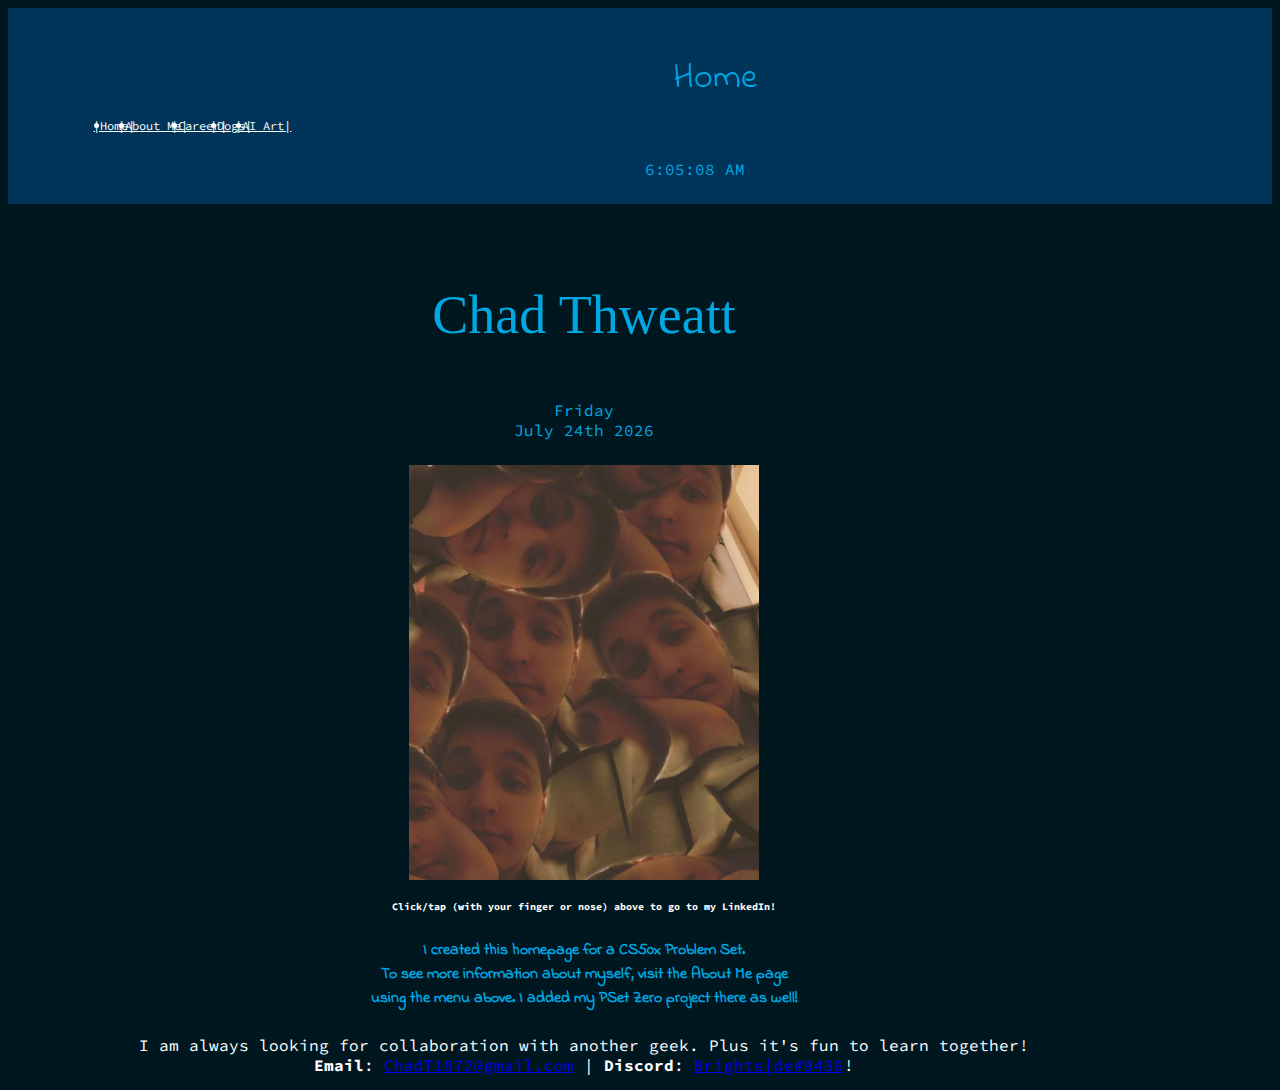
<file: index.html>
<!DOCTYPE html>

<html lang="en">

<head>
    <!-- Linking Google Fonts, bootstrap style sheet, bootstrap script, my own written homepage.js script. Sets configuration for page
    and set viewport to make page responsive to screen size.  -->
    <link rel="stylesheet" href="https://fonts.googleapis.com/css?family=Indie+Flower%7CSource+Code+Pro%7CHanalei+Fill%7CSyncopate">
    <link href="https://cdn.jsdelivr.net/npm/bootstrap@5.0.2/dist/css/bootstrap.min.css" rel="stylesheet"
        integrity="sha384-EVSTQN3/azprG1Anm3QDgpJLIm9Nao0Yz1ztcQTwFspd3yD65VohhpuuCOmLASjC" crossorigin="anonymous">
    <script src="https://cdn.jsdelivr.net/npm/bootstrap@5.0.2/dist/js/bootstrap.bundle.min.js"
        integrity="sha384-MrcW6ZMFYlzcLA8Nl+NtUVF0sA7MsXsP1UyJoMp4YLEuNSfAP+JcXn/tWtIaxVXM"
        crossorigin="anonymous"></script>
    <script src="homepage.js"></script>
    <link href="styles.css" rel="stylesheet">
    <meta charset="utf-8">
    <meta name="viewport" content="width=device-width, initial-scale=1">
    <title>Home</title>
</head>

<body>
    <!-- Used sticky-top variant of nav class from bootstrap. Created unordered list and nested each menu selection as list item per the documentation-->
    <nav class="navbar sticky-top navbar-dark" style="background-color: #003459;">
        <div style="margin-left: 150px;">
            <p class="titletext">Home</p>
        </div>
        <ul class="nav" id="ulnav">
            <li class="nav-item">
                <a class="nav-link" href="index.html">|Home|</a>
            </li>
            <li class="nav-item">
                <a class="nav-link" href="aboutme.html">|About Me|</a>
            </li>
            <li class="nav-item">
                <a class="nav-link" href="career.html">|Career|</a>
            </li>
            <li class="nav-item">
                <a class="nav-link" href="dogs.html">|Dogs|</a>
            </li>
            <li class="nav-item">
                <a class="nav-link" href="aiart.html">|AI Art|</a>
            </li>
        </ul>
        <!-- Time written in top left corner (or bottom of menu if mobile) served from a function in the homepage.js script file. This
        time ticks by the second live per the function. There is also some fanciness that was done to the numbers to convert it from 24
        hour, add meridiem, etc. -->
        <p class="time" id="time"></p>
    </nav>
    <!-- This page body contains a brief intro to who I am with a picture reference link to my LinkedIn as well as my email and discord handle listed. -->
    <div id="page_body" class="container-fluid">
        <br>
        <p class="titletext" style="font-size: 6vmin; font-family: Syncopate, cursive">Chad Thweatt</p>
        <!-- Date written at top of container served from a function in the homepage.js script file. There is an array of month names
        and weekday names to write out the day of the week and beneath write out the name of the month followed by the day using ordinal
        format (which required condtional statements), followed by the year in 4 digit format. -->
        <p class="date" id="date"></p>

        <p style="text-align: center;"><a href="https://www.linkedin.com/in/chadthweatt/" target="_blank"><img
                    alt="chads" src="assets/manychads.jpg" style="width: 350px; max-width: 50vw;"></a>
        </p>
        <p class="hometext"><b>Click/tap (with your finger or nose) above to go to my LinkedIn!</b></p>
        <h4>I created this homepage for a CS50x Problem Set.<br> To see more information about myself, visit the
            About Me page<br> using the menu above. I added my PSet Zero project there as well!</h4>
        <p class="hometext" style="font-size: 16px;">I am always looking for collaboration with another geek.
            Plus it's fun to learn together! <br> <b>Email</b>: <a href=mailto:chadt1872@gmail.com>ChadT1872@gmail.com</a> | <b>Discord</b>: <a href="https://discord.com/" target="_blank">Brights|de#9436</a>!
        </p>
    </div>
</body>

</html>
</file>
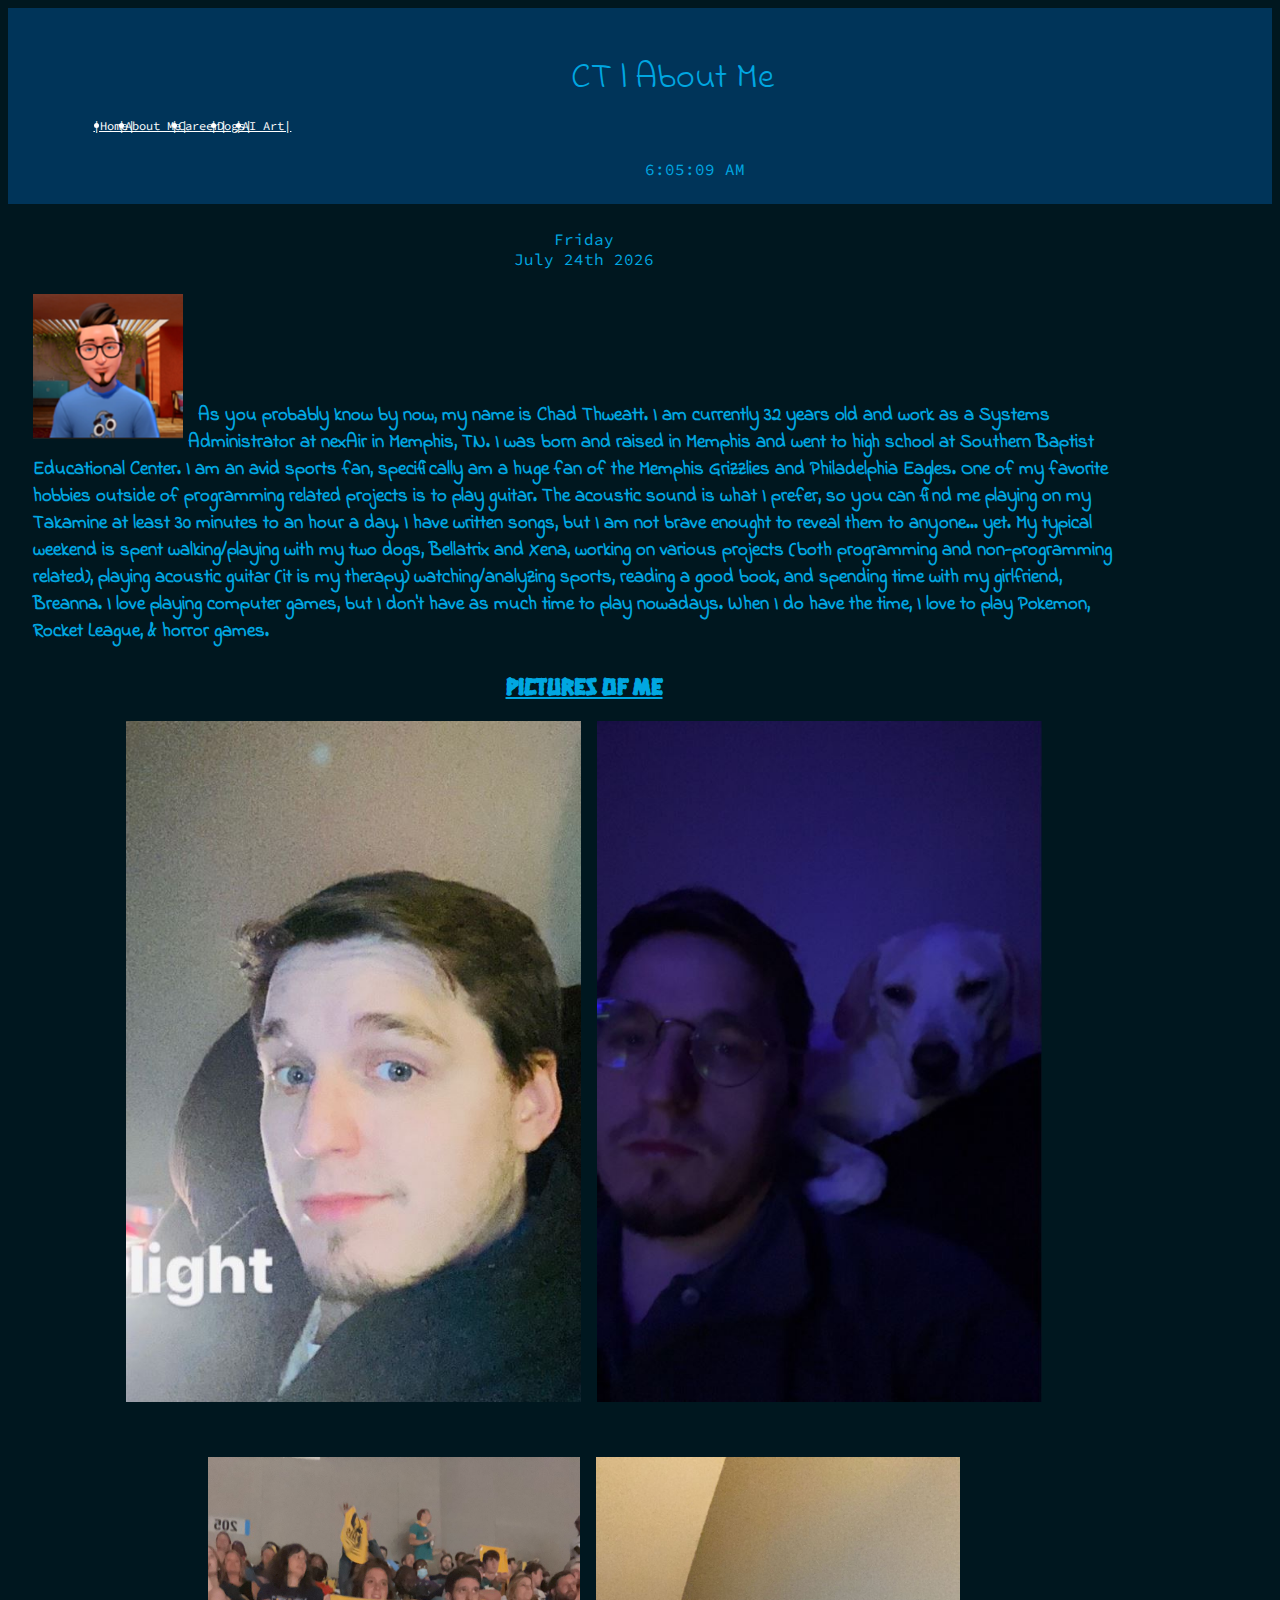
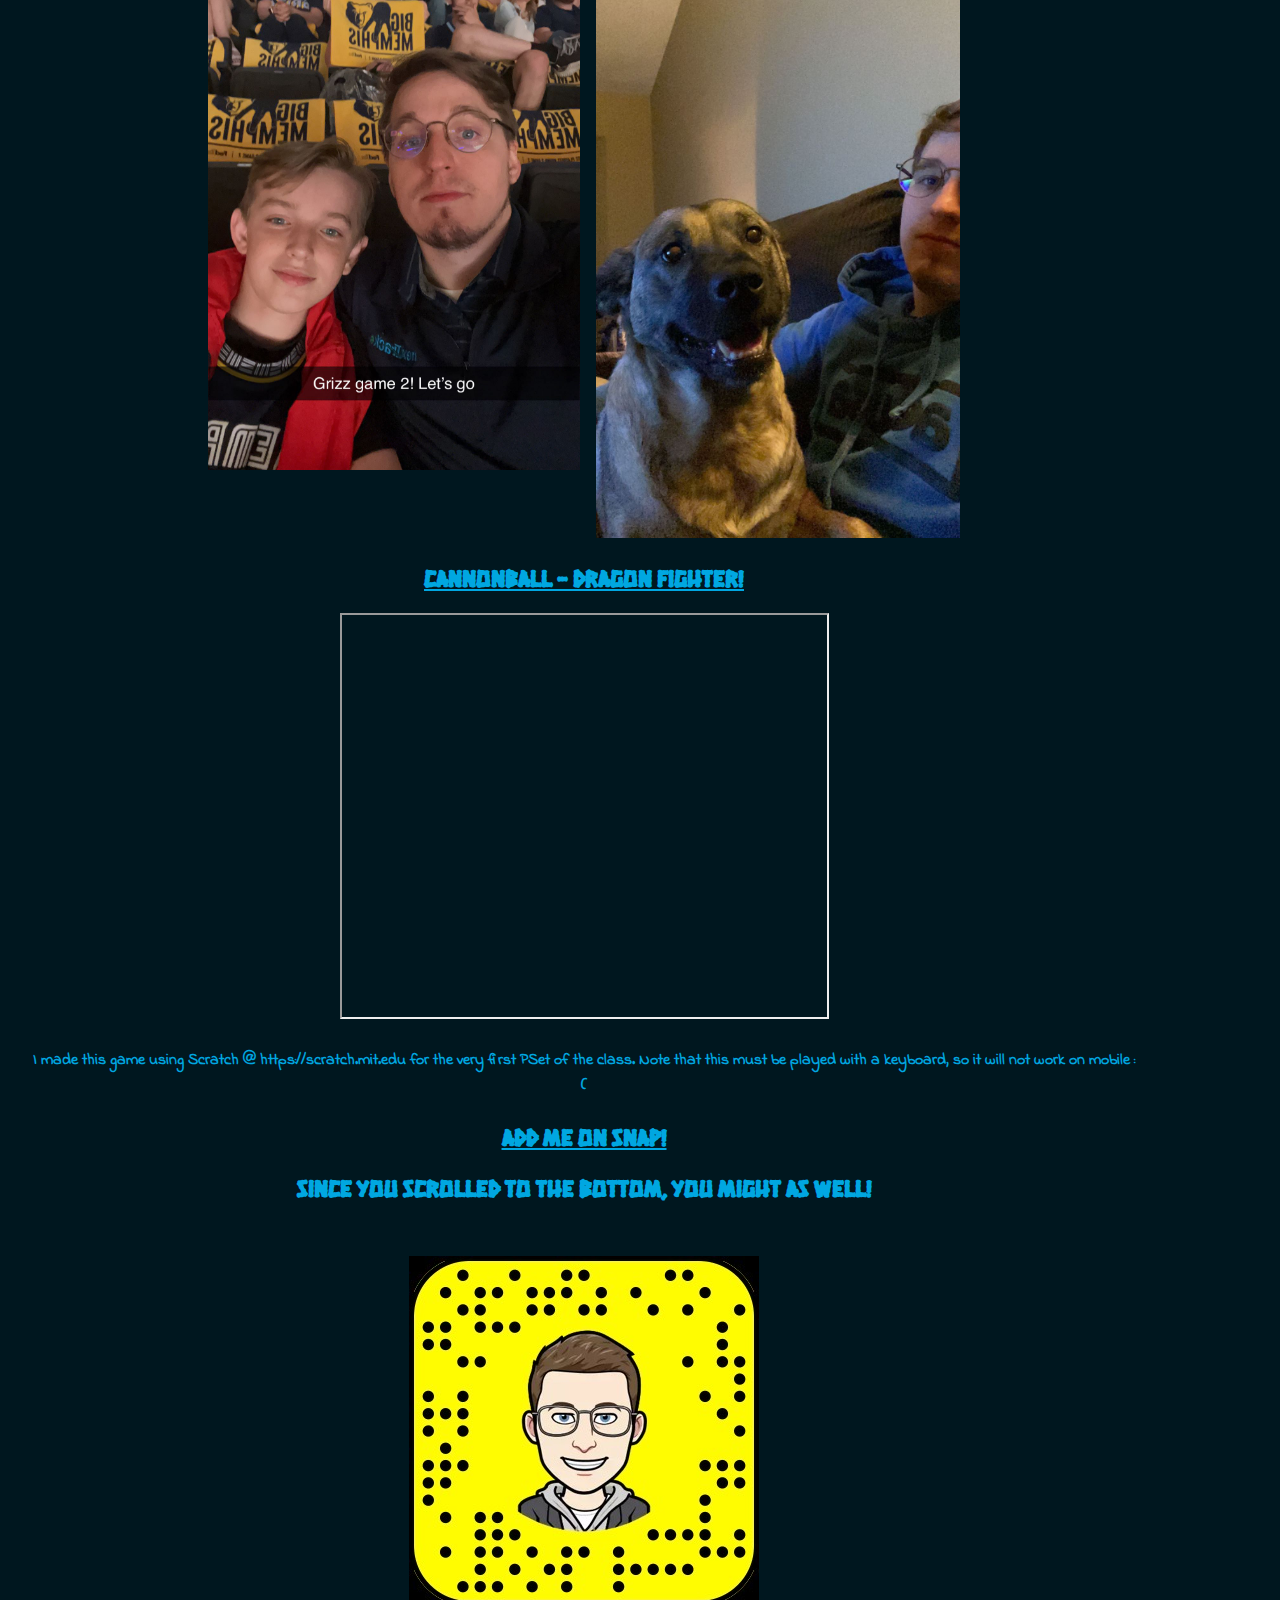
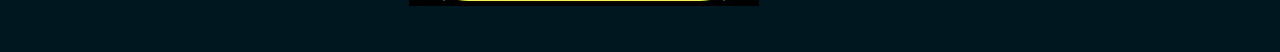
<file: aboutme.html>
<!DOCTYPE html>

<html lang="en">

<head>
    <!-- Linking Google Fonts, bootstrap style sheet, bootstrap script, my own written homepage.js script. Sets configuration for page
    and set viewport to make page responsive to screen size.  -->
    <link rel="stylesheet" href="https://fonts.googleapis.com/css?family=Indie+Flower%7CSource+Code+Pro%7CHanalei+Fill">
    <link href="https://cdn.jsdelivr.net/npm/bootstrap@5.0.2/dist/css/bootstrap.min.css" rel="stylesheet"
        integrity="sha384-EVSTQN3/azprG1Anm3QDgpJLIm9Nao0Yz1ztcQTwFspd3yD65VohhpuuCOmLASjC" crossorigin="anonymous">
    <script src="https://cdn.jsdelivr.net/npm/bootstrap@5.0.2/dist/js/bootstrap.bundle.min.js"
        integrity="sha384-MrcW6ZMFYlzcLA8Nl+NtUVF0sA7MsXsP1UyJoMp4YLEuNSfAP+JcXn/tWtIaxVXM"
        crossorigin="anonymous"></script>
    <script src="homepage.js"></script>
    <link href="styles.css" rel="stylesheet">
    <meta charset="utf-8">
    <meta name="viewport" content="width=device-width, initial-scale=1">
    <title>About Me</title>
</head>

<body>
    <!-- Used sticky-top variant of nav class from bootstrap. Created unordered list and nested each menu selection as list item per the documentation-->
    <nav class="navbar sticky-top navbar-dark" style="background-color: #003459;">
        <div style="margin-left: 5vw;">
            <p class="titletext">CT | About Me</p>
        </div>
        <ul class="nav" id="ulnav">
            <li class="nav-item">
                <a class="nav-link" href="index.html">|Home|</a>
            </li>
            <li class="nav-item">
                <a class="nav-link" href="aboutme.html">|About Me|</a>
            </li>
            <li class="nav-item">
                <a class="nav-link" href="career.html">|Career|</a>
            </li>
            <li class="nav-item">
                <a class="nav-link" href="dogs.html">|Dogs|</a>
            </li>
            <li class="nav-item">
                <a class="nav-link" href="aiart.html">|AI Art|</a>
            </li>
        </ul>
        <!-- Time written in top left corner (or bottom of menu if mobile) served from a function in the homepage.js script file. This
        time ticks by the second live per the function. There is also some fanciness that was done to the numbers to convert it from 24
        hour, add meridiem, etc. -->
        <p class="time" id="time"></p>
    </nav>
    <!-- This page body is the About Me section. There is a h3 element which contains text describing who I am briefly. Below this description
    there are 4 pictures beneath another h element and then below one more h element is a picture of my snapcode. -->
    <div id="page_body" class="container-fluid" style="width: 90vw;">
        <!-- Date written at top of container served from a function in the homepage.js script file. There is an array of month names
        and weekday names to write out the day of the week and beneath write out the name of the month followed by the day using ordinal
        format (which required condtional statements), followed by the year in 4 digit format. -->
        <p class="date" id="date"></p>
        <h3 style="text-align: left;"><img alt="portrait" src="assets/avatar.png"
                style="width: 150px; max-width: 50vw; float: left; padding-right: 5px;"><br><br><br><br> &nbsp;
            As you probably know by now, my name is Chad Thweatt. I am currently 32 years old and work as a Systems
            Administrator at nexAir in Memphis, TN. I was born and raised in Memphis and went to high school at Southern
            Baptist Educational Center. I am an avid sports fan, specifically am a huge fan of the Memphis Grizzlies and
            Philadelphia Eagles. One of my favorite hobbies outside of programming related projects is to play guitar.
            The acoustic sound is what I prefer, so you can find me playing on my Takamine at least 30 minutes to an
            hour a day. I have written songs, but I am not brave enought to reveal them to anyone... yet. My typical
            weekend is spent walking/playing with my two dogs, Bellatrix and Xena, working on various projects (both
            programming and non-programming related), playing acoustic guitar (it is my therapy) watching/analyzing
            sports, reading a good book, and spending time
            with my girlfriend, Breanna. I love playing computer games, but I don't have as much time to play nowadays.
            When I do have the time, I love to play Pokemon, Rocket League, & horror games.</h3>
        <h2><u>Pictures of Me</u></h2>
        <p style="text-align: center;"><a href="assets/me1.jpg" target="_blank"><img class="aboutpics" alt="me"
                    src="assets/me1.jpg"></a>&nbsp;
            &nbsp;
            <a href="assets/xenaandme.jpg" target="_blank"><img class="aboutpics" alt="xenaandme"
                    src="assets/xenaandme.jpg"></a>
        <p style="text-align: center;"><a href="assets/karsonandme.jpg" target="_blank"><img class="aboutpics"
                    ALT="nephewandme" src="assets/karsonandme.jpg" style="margin-top: 35px;"></a>&nbsp; &nbsp;
            <a href="assets/bellatrixandme.JPG" target="_blank"><img class="aboutpics" alt="bellaandme"
                    src="assets/bellatrixandme.JPG"></a>
        </p>
        <h2><u>Cannonball - Dragon Fighter!</u></h2>
        <p style="text-align: center"><iframe src="https://scratch.mit.edu/projects/753583039/embed" width="485"
                height="402" allowfullscreen></iframe></p>
        <h4>I made this game using Scratch @ https://scratch.mit.edu for the very first PSet of the class. Note that
            this must be played with a keyboard, so it will not work on mobile :(</h4>
        <h2><u>Add me on Snap!</u></h2>
        <h2>Since you scrolled to the bottom, you might as well!</h2>
        <br>
        <p style="text-align: center"><img id="aboutpics" alt="snapcode" src="assets/snapcode.JPG"></p>
        <br>

    </div>
</body>

</html>
</file>
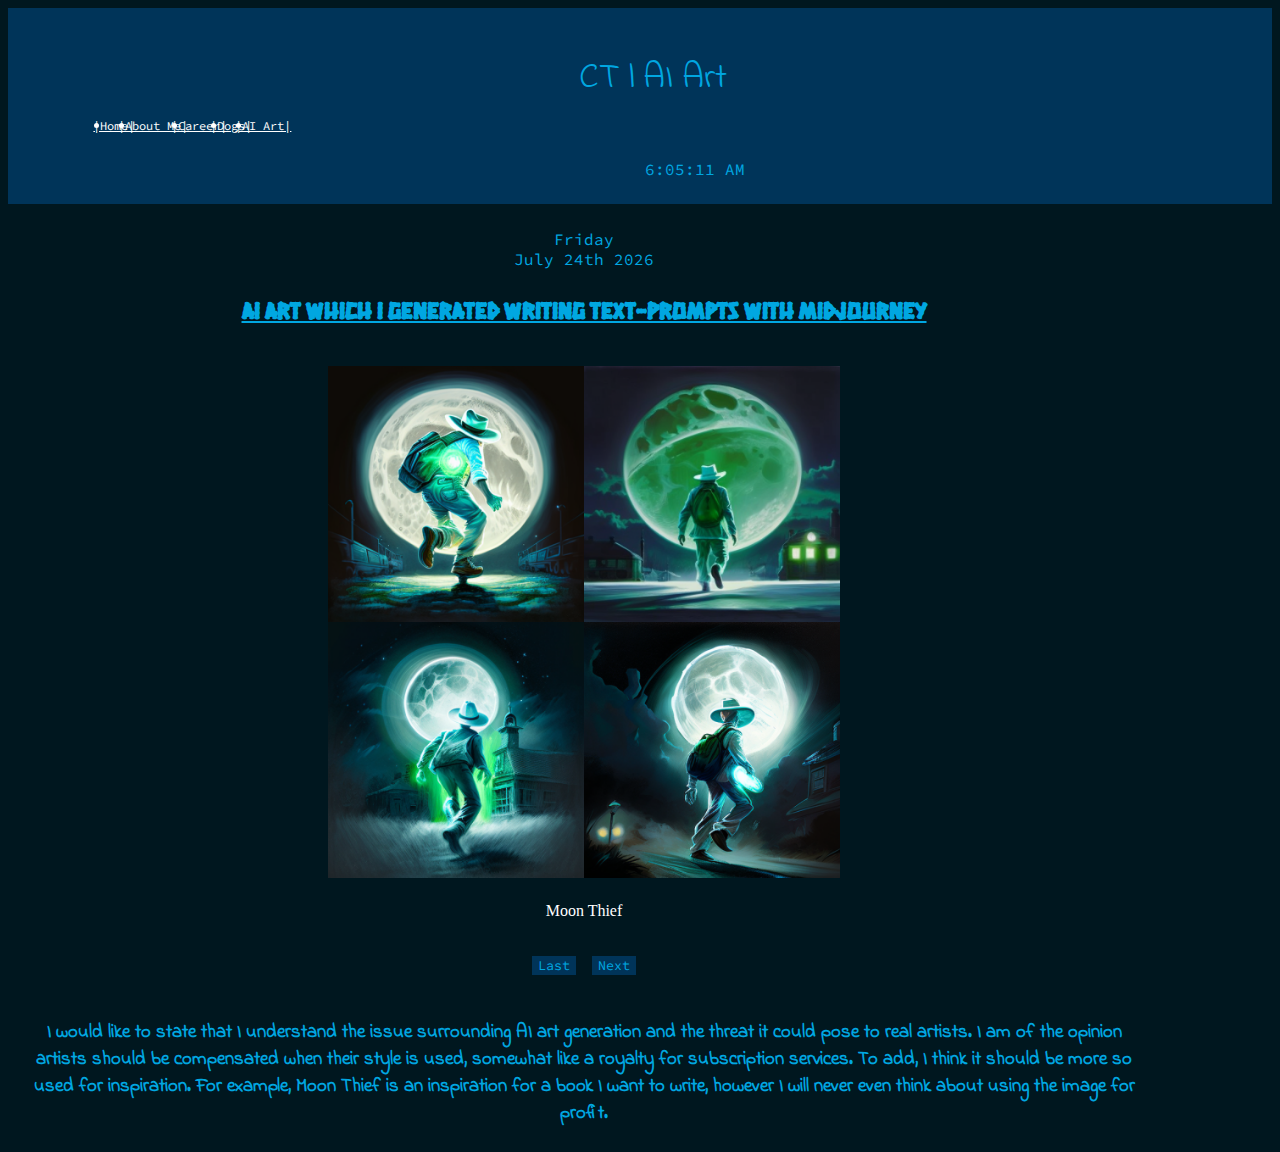
<file: aiart.html>
<!DOCTYPE html>

<html lang="en">

<head>
    <!-- Linking Google Fonts, bootstrap style sheet, bootstrap script, my own written homepage.js script. Sets configuration for page
    and set viewport to make page responsive to screen size.  -->
    <link rel="stylesheet" href="https://fonts.googleapis.com/css?family=Indie+Flower%7CSource+Code+Pro%7CHanalei+Fill">
    <link href="https://cdn.jsdelivr.net/npm/bootstrap@5.0.2/dist/css/bootstrap.min.css" rel="stylesheet"
        integrity="sha384-EVSTQN3/azprG1Anm3QDgpJLIm9Nao0Yz1ztcQTwFspd3yD65VohhpuuCOmLASjC" crossorigin="anonymous">
    <script src="https://cdn.jsdelivr.net/npm/bootstrap@5.0.2/dist/js/bootstrap.bundle.min.js"
        integrity="sha384-MrcW6ZMFYlzcLA8Nl+NtUVF0sA7MsXsP1UyJoMp4YLEuNSfAP+JcXn/tWtIaxVXM"
        crossorigin="anonymous"></script>
    <script src="homepage.js"></script>
    <link href="styles.css" rel="stylesheet">
    <meta charset="utf-8">
    <meta name="viewport" content="width=device-width, initial-scale=1">
    <title>AI Art (made w/ Midjourney)</title>
</head>

<body id="aiartbody">
    <!-- Used sticky-top variant of nav class from bootstrap. Created unordered list and nested each menu selection as list item per the documentation-->
    <nav class="navbar sticky-top navbar-dark" style="background-color: #003459;">
        <div style="margin-left: 25px;">
            <p class="titletext">CT | AI Art</p>
        </div>
        <ul class="nav" id="ulnav">
            <li class="nav-item">
                <a class="nav-link" href="index.html">|Home|</a>
            </li>
            <li class="nav-item">
                <a class="nav-link" href="aboutme.html">|About Me|</a>
            </li>
            <li class="nav-item">
                <a class="nav-link" href="career.html">|Career|</a>
            </li>
            <li class="nav-item">
                <a class="nav-link" href="dogs.html">|Dogs|</a>
            </li>
            <li class="nav-item">
                <a class="nav-link" href="aiart.html">|AI Art|</a>
            </li>
        </ul>
        <!-- Time written in top left corner (or bottom of menu if mobile) served from a function in the homepage.js script file. This
        time ticks by the second live per the function. There is also some fanciness that was done to the numbers to convert it from 24
        hour, add meridiem, etc. -->
        <p class="time" id="time"></p>
    </nav>
    <!-- This page body contains a place for AI art to be displayed, and two buttons to iterate through which AI art to display. -->
    <div id="page_body" class="container-fluid" style="width: 90vw;">
        <!-- Date written at top of container served from a function in the homepage.js script file. There is an array of month names
        and weekday names to write out the day of the week and beneath write out the name of the month followed by the day using ordinal
        format (which required condtional statements), followed by the year in 4 digit format. -->
        <p class="date" id="date"></p>
        <h2><u>AI Art which I generated writing text-prompts with Midjourney</u></h2>
        <br>
        <div class="container">
            <table>
                <tr>
                    <td>
                        <a id="clickaiart" href="" target="_blank"><img id="aiartimg" alt="aiartimg" src="assets/moonthief.PNG"
                            style="width: 40vw; height: 40vw;"></a>
                    </td>
                </tr>
                <tr>
                    <td>
                        <p id="aiartname" style="color: #FFFFFF; text-align: center;">Moon Thief</p>
                    </td>
                </tr>
                <tr>
                    <td>
                        <!-- These buttons are driven by a function which is looking for a click event. When Next is clicked it runs a function which
                        increment the index from the current index number. When Last is clicked it runs a function which decrement the index from the
                        current index number. -->
                        <p style="text-align: center;"><button type="button" class="btn btn-primary bg-sm" id="artbtnb"
                                style="background-color: #003459; color: #00A7E1; font-family: Source Code Pro, serif; border: none; max-width: 15vw;">Last
                            </button>&nbsp;&nbsp;&nbsp;&nbsp;<button type="button" class="btn btn-primary bg-sm"
                                id="artbtn"
                                style="background-color: #003459; color: #00A7E1; font-family: Source Code Pro, serif; border: none; max-width: 15vw;">Next
                            </button></p>
                    </td>
                </tr>
            </table>
        </div>

        <h3>I would like to state that I understand the issue surrounding AI art generation and the threat it could pose
            to real artists. I am of the opinion artists should be compensated when their style is used, somewhat like a
            royalty for subscription services. To add, I think it should be more so used for inspiration. For example,
            Moon Thief is an inspiration for a book I want to write, however I will never even think about using the
            image for profit.</h3>
    </div>
</body>

</html>
</file>
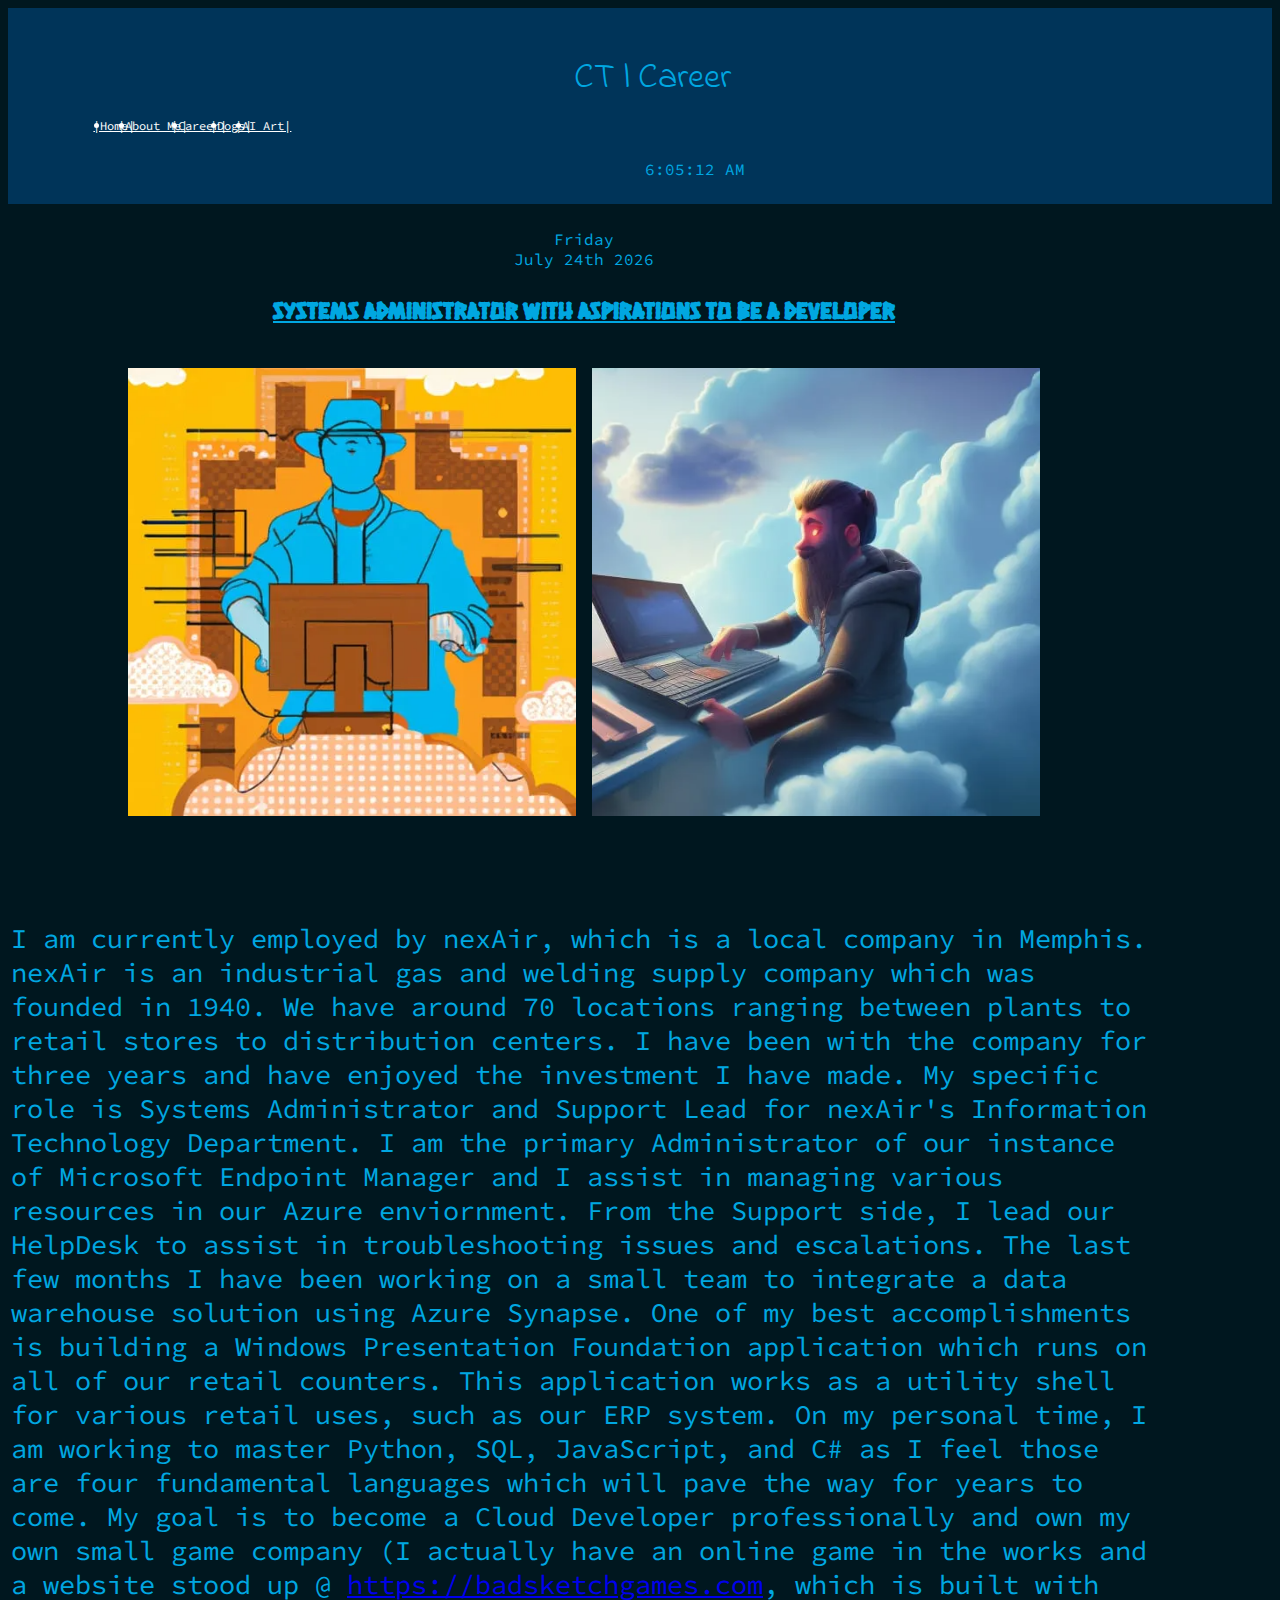
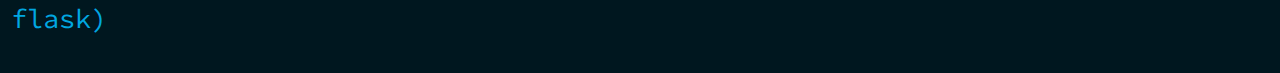
<file: career.html>
<!DOCTYPE html>

<html lang="en">

<head>
    <!-- Linking Google Fonts, bootstrap style sheet, bootstrap script, my own written homepage.js script. Sets configuration for page
    and set viewport to make page responsive to screen size.  -->
    <link rel="stylesheet" href="https://fonts.googleapis.com/css?family=Indie+Flower%7CSource+Code+Pro%7CHanalei+Fill">
    <link href="https://cdn.jsdelivr.net/npm/bootstrap@5.0.2/dist/css/bootstrap.min.css" rel="stylesheet"
        integrity="sha384-EVSTQN3/azprG1Anm3QDgpJLIm9Nao0Yz1ztcQTwFspd3yD65VohhpuuCOmLASjC" crossorigin="anonymous">
    <script src="https://cdn.jsdelivr.net/npm/bootstrap@5.0.2/dist/js/bootstrap.bundle.min.js"
        integrity="sha384-MrcW6ZMFYlzcLA8Nl+NtUVF0sA7MsXsP1UyJoMp4YLEuNSfAP+JcXn/tWtIaxVXM"
        crossorigin="anonymous"></script>
    <script src="homepage.js"></script>
    <link href="styles.css" rel="stylesheet">
    <meta charset="utf-8">
    <meta name="viewport" content="width=device-width, initial-scale=1">
    <title>Career</title>
</head>

<body>
    <!-- Used sticky-top variant of nav class from bootstrap. Created unordered list and nested each menu selection as list item per the documentation-->
    <nav class="navbar sticky-top navbar-dark" style="background-color: #003459;">
        <div style="margin-left: 25px;">
            <p class="titletext">CT | Career</p>
        </div>
        <ul class="nav" id="ulnav">
            <li class="nav-item">
                <a class="nav-link" href="index.html">|Home|<span class="sr-only"></span></a>
            </li>
            <li class="nav-item">
                <a class="nav-link" href="aboutme.html">|About Me|</a>
            </li>
            <li class="nav-item">
                <a class="nav-link" href="career.html">|Career|</a>
            </li>
            <li class="nav-item">
                <a class="nav-link" href="dogs.html">|Dogs|</a>
            </li>
            <li class="nav-item">
                <a class="nav-link" href="aiart.html">|AI Art|</a>
            </li>
        </ul>
        <!-- Time written in top left corner (or bottom of menu if mobile) served from a function in the homepage.js script file. This
        time ticks by the second live per the function. There is also some fanciness that was done to the numbers to convert it from 24
        hour, add meridiem, etc. -->
        <p class="time" id="time"></p>
    </nav>
    <!-- This page body is a description of my career as well as mentions of my aspirations. I have two pictures which I generated with AI Art via NightCafe which
    work as quick animations into what I want to do, be a Cloud Developer. -->
    <div id="page_body" class="container-fluid" style="width: 90vw;">
        <!-- Date written at top of container served from a function in the homepage.js script file. There is an array of month names
        and weekday names to write out the day of the week and beneath write out the name of the month followed by the day using ordinal
        format (which required condtional statements), followed by the year in 4 digit format. -->
        <p class="date" id="date"></p>
        <h2><u>Systems Administrator with aspirations to be a Developer</u></h2>
        <p style="text-align: center;">
        <table>
            <tr>
                <th></th>
            </tr>
            <tr>
                <td>
                    <p style="text-align: center;"><a href="assets/devinclouds.png" target="_blank"><img alt="devclouds" src="assets/devinclouds.png"
                            style="max-width: 35vw;"></a>&nbsp;&nbsp;&nbsp;&nbsp;<a href="assets/cloudadmin.png" target="_blank"><img alt="adminclouds"
                            src="assets/cloudadmin.png" style="max-width: 35vw;"></a></p>
                </td>
            </tr>
            <tr>
                <td>
                    <p><br></p>
                </td>
            </tr>
            <tr>
                <td>
                    <p id="careerdesc" style="font-size: 3vmin">I am currently employed by nexAir, which is a local company in Memphis.
                        nexAir is an industrial gas and welding supply company which was founded in 1940. We have
                        around 70 locations ranging between plants to retail stores to distribution centers. I have
                        been with the company for three years and have enjoyed the investment I have made. My
                        specific role is Systems Administrator and Support Lead for nexAir's Information Technology
                        Department. I am the primary Administrator of our instance of Microsoft Endpoint Manager and
                        I assist in managing various resources in our Azure enviornment. From the Support side, I
                        lead our HelpDesk to assist in
                        troubleshooting issues and escalations. The last few months I have been working on a small
                        team to integrate a data warehouse solution using Azure Synapse. One of my best
                        accomplishments is building a Windows Presentation Foundation application which runs on all
                        of our retail counters. This application works as a utility shell for various retail uses,
                        such as our ERP system. On my personal time, I am working to master Python, SQL, JavaScript,
                        and C# as I feel those are four fundamental languages which will pave the way for years to
                        come. My goal is to become a Cloud Developer professionally and own my own small game company 
                        (I actually have an online game in the works and a  website stood up @ <a href="https://badsketchgames.com">https://badsketchgames.com</a>,
                        which is built with flask)</p>
                </td>
            </tr>
        </table>
    </div>
</body>

</html>
</file>
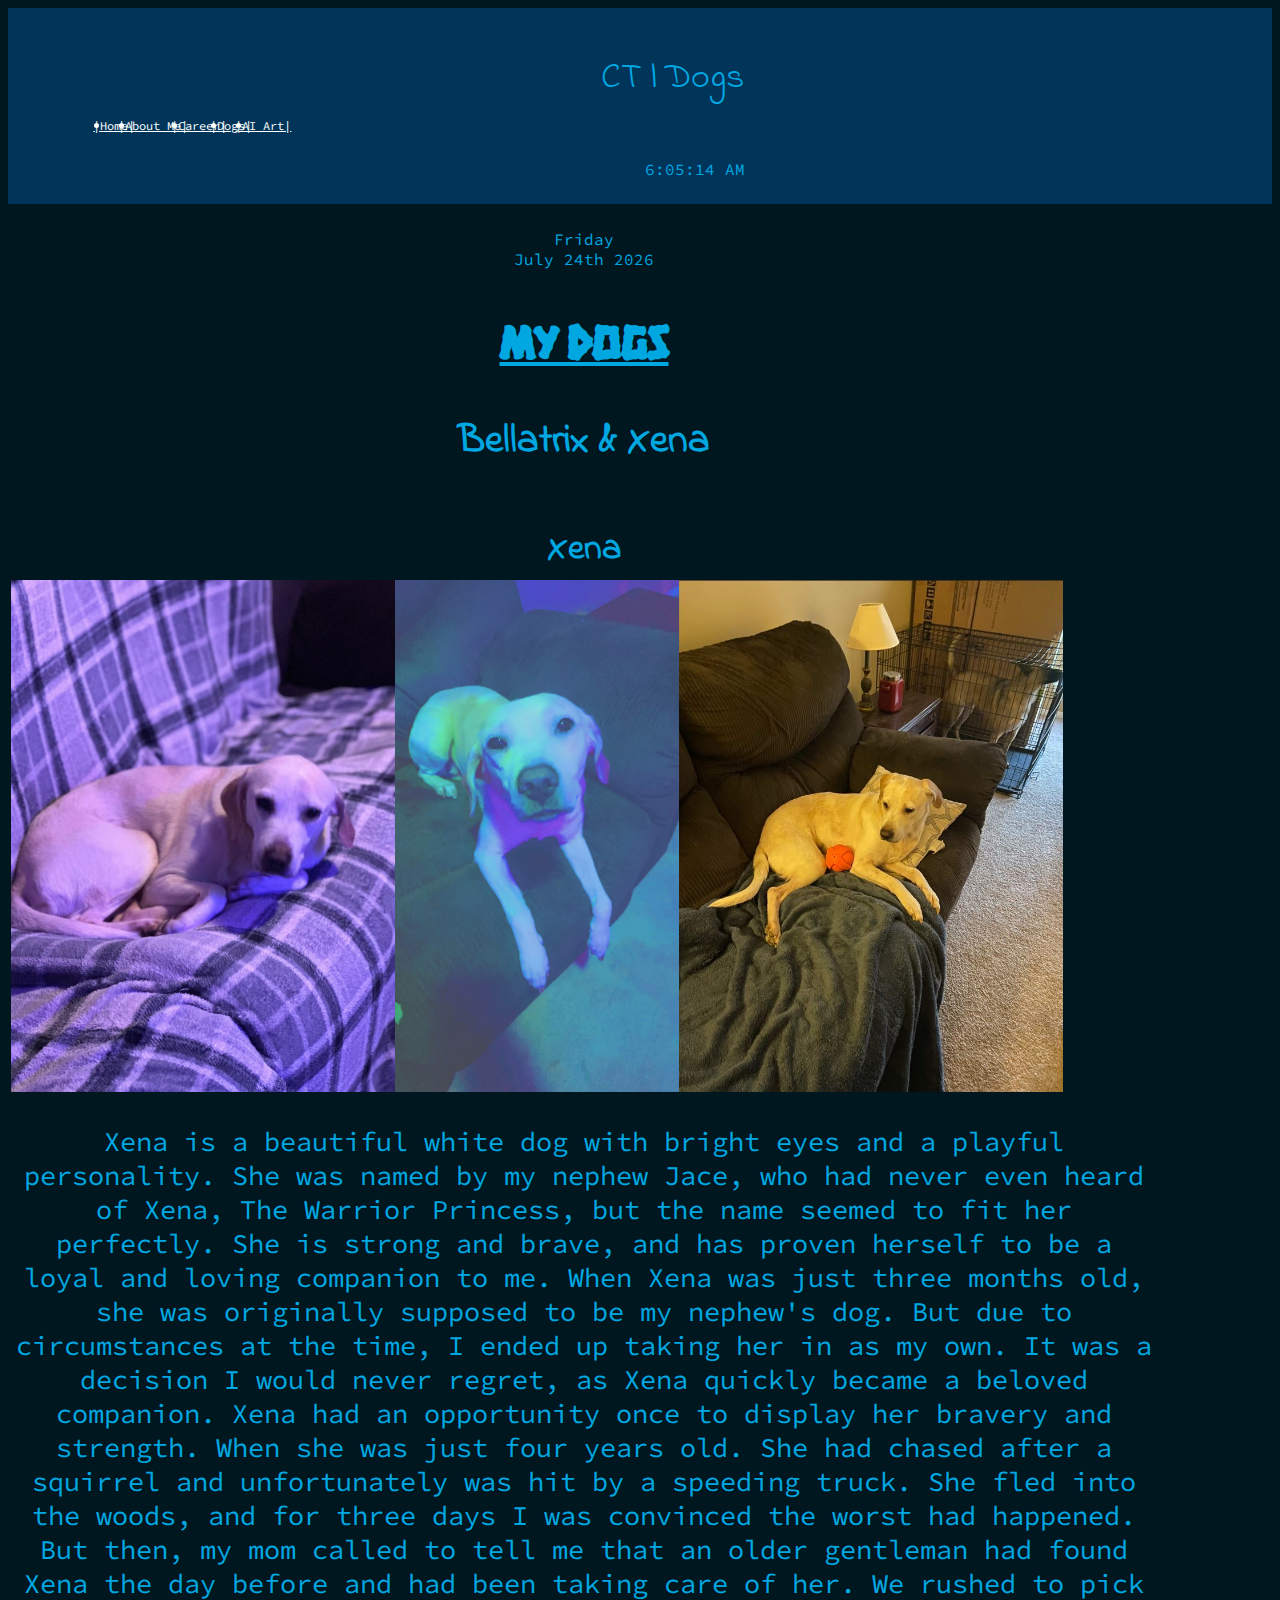
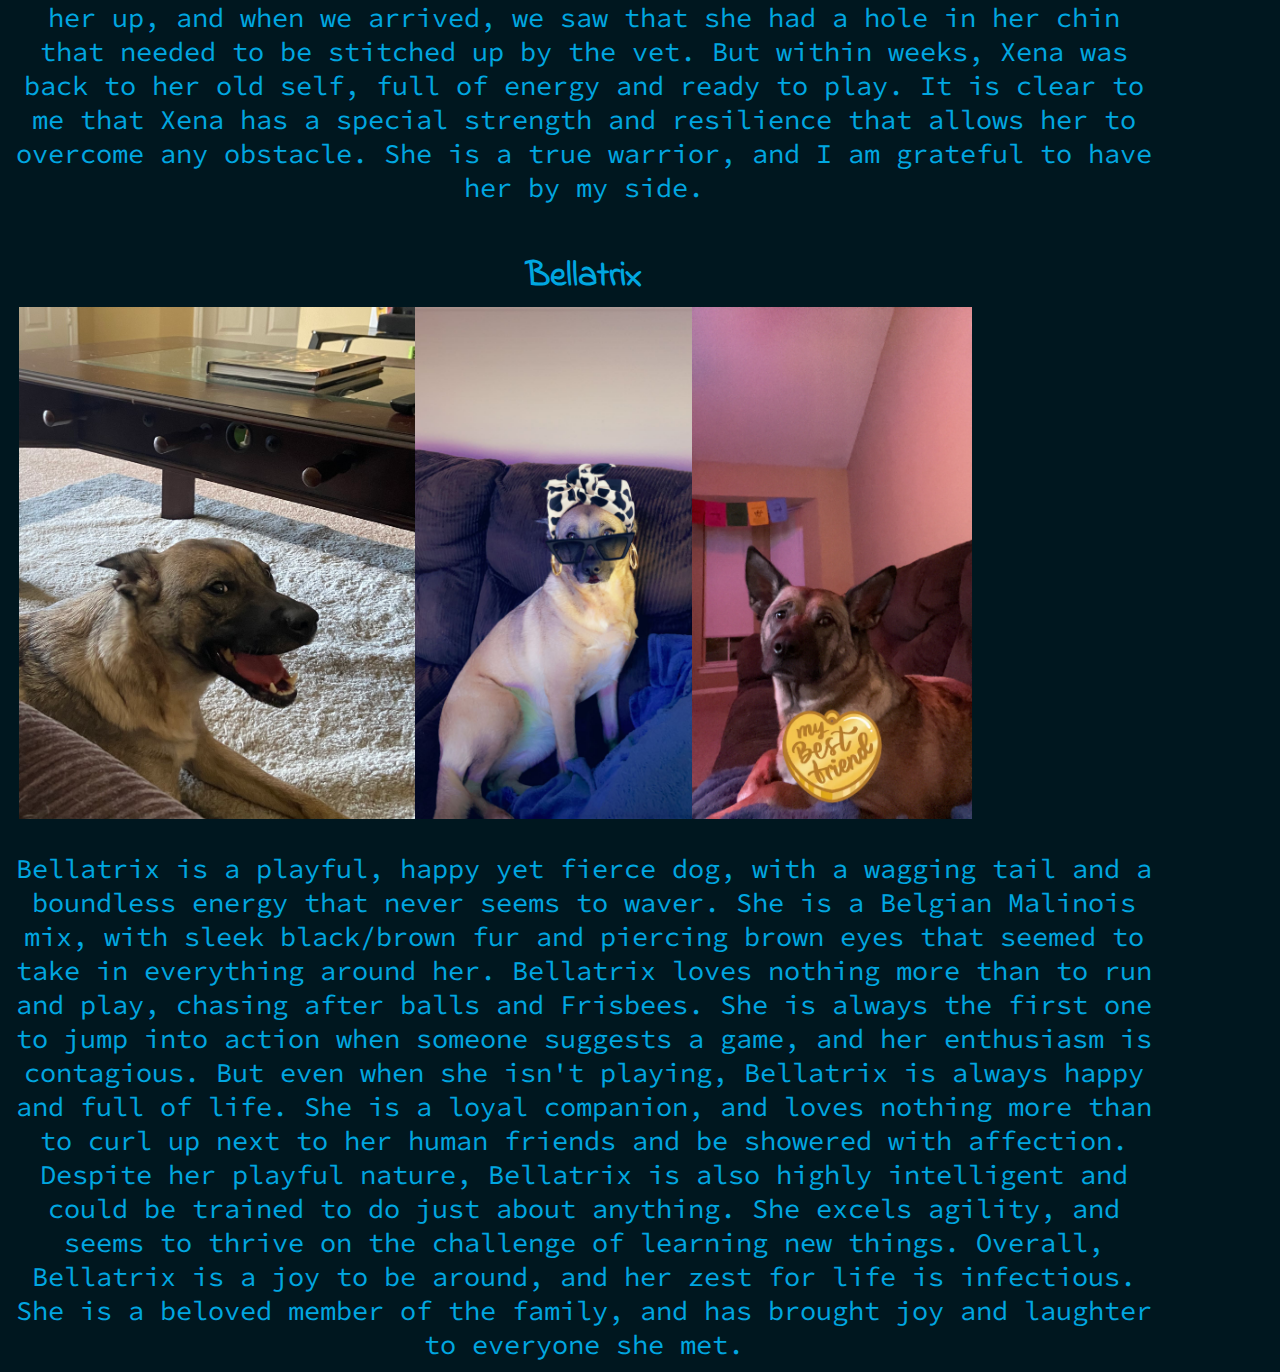
<file: dogs.html>
<!DOCTYPE html>

<html lang="en">

<head>
    <!-- Linking Google Fonts, bootstrap style sheet, bootstrap script, my own written homepage.js script. Sets configuration for page
    and set viewport to make page responsive to screen size.  -->
    <link rel="stylesheet" href="https://fonts.googleapis.com/css?family=Indie+Flower%7CSource+Code+Pro%7CHanalei+Fill">
    <link href="https://cdn.jsdelivr.net/npm/bootstrap@5.0.2/dist/css/bootstrap.min.css" rel="stylesheet"
        integrity="sha384-EVSTQN3/azprG1Anm3QDgpJLIm9Nao0Yz1ztcQTwFspd3yD65VohhpuuCOmLASjC" crossorigin="anonymous">
    <script src="https://cdn.jsdelivr.net/npm/bootstrap@5.0.2/dist/js/bootstrap.bundle.min.js"
        integrity="sha384-MrcW6ZMFYlzcLA8Nl+NtUVF0sA7MsXsP1UyJoMp4YLEuNSfAP+JcXn/tWtIaxVXM"
        crossorigin="anonymous"></script>
    <script src="homepage.js"></script>
    <link href="styles.css" rel="stylesheet">
    <meta charset="utf-8">
    <meta name="viewport" content="width=device-width, initial-scale=1">
    <title>Dogs</title>
</head>

<body>
    <!-- Used sticky-top variant of nav class from bootstrap. Created unordered list and nested each menu selection as list item per the documentation-->
    <nav class="navbar sticky-top navbar-dark" style="background-color: #003459;">
        <div style="margin-left: 5vw;">
            <p class="titletext">CT | Dogs</p>
        </div>
        <ul class="nav" id="ulnav">
            <li class="nav-item">
                <a class="nav-link" href="index.html">|Home|<span class="sr-only"></span></a>
            </li>
            <li class="nav-item">
                <a class="nav-link" href="aboutme.html">|About Me|</a>
            </li>
            <li class="nav-item">
                <a class="nav-link" href="career.html">|Career|</a>
            </li>
            <li class="nav-item">
                <a class="nav-link" href="dogs.html">|Dogs|</a>
            </li>
            <li class="nav-item">
                <a class="nav-link" href="aiart.html">|AI Art|</a>
            </li>
        </ul>
        <!-- Time written in top left corner (or bottom of menu if mobile) served from a function in the homepage.js script file. This
        time ticks by the second live per the function. There is also some fanciness that was done to the numbers to convert it from 24
        hour, add meridiem, etc. -->
        <p class="time" id="time"></p>
    </nav>
    <!-- This page body contains h elements and then my two dogs names with 3 pictures and a description beneath their pictures respectively. -->
    <div id="page_body" class="container-fluid" style="width: 90vw;">
        <!-- Date written at top of container served from a function in the homepage.js script file. There is an array of month names
        and weekday names to write out the day of the week and beneath write out the name of the month followed by the day using ordinal
        format (which required condtional statements), followed by the year in 4 digit format. -->
        <p class="date" id="date"></p>
        <h2 style="font-size: 48px;"><u>My Dogs</u></h2>
        <h3 style="font-size: 40px;">Bellatrix & Xena</h3>
        <p style="text-align: center;">
        <table>
            <tr>
                <th class="dogname">Xena</th>
            </tr>
            <tr>
                <td><a href="assets/xena.png" target="_blank"><img class="dogspics" alt="xena" src="assets/xena.png"></a><a href="assets/xenafilter.jpg" target="_blank"><img class="dogspics" alt="xenafilter"
                        src="assets/xenafilter.jpg"></a><a href="assets/xenaandball.png" target="_blank"><img alt="xenaandball" class="dogspics"
                        src="assets/xenaandball.png"></a></td>
            </tr>
            <tr>
                <td class="dogdesc" style="font-size: 3vmin">Xena is a beautiful white dog with bright eyes and a playful personality.
                    She was named by my nephew Jace, who had never even heard of Xena, The Warrior Princess,
                    but the name seemed to fit her perfectly. She is strong and brave, and has proven herself to be
                    a loyal and loving companion to me. When Xena was just three months old, she was originally
                    supposed
                    to be my nephew's dog. But due to circumstances at the time, I ended up taking her in as my own.
                    It was
                    a decision I would never regret, as Xena quickly became a beloved companion. Xena had an
                    opportunity once
                    to display her bravery and strength. When she was just four years old. She had chased after a
                    squirrel
                    and unfortunately was hit by a speeding truck. She fled into the woods, and for three days I was
                    convinced the worst had happened. But then, my mom called to tell me that an older gentleman had
                    found Xena
                    the day before and had been taking care of her. We rushed to pick her up, and when we arrived,
                    we saw that she
                    had a hole in her chin that needed to be stitched up by the vet. But within weeks, Xena was back
                    to
                    her old self, full of energy and ready to play. It is clear to me that Xena has a special
                    strength and resilience
                    that allows her to overcome any obstacle. She is a true warrior, and I am grateful to have her
                    by my side.</td>
            </tr>
        </table>
        <p style="text-align: center;">
        <table>
            <tr>
                <th class="dogname">Bellatrix</th>
            </tr>
            <tr>
                <td>&nbsp;&nbsp;<a href="assets/goofybella.jpg" target="_blank"><img class="dogspics" alt="goofybella" src="assets/goofybella.jpg"></a><a href="assets/girlybella.jpg" target="_blank"><img class="dogspics"
                        alt="girlybella" src="assets/girlybella.jpg"></a><a href="assets/bff.JPG" target="_blank"><img class="dogspics" alt="bffdog"
                        src="assets/bff.JPG"></a></td>
            </tr>
            <tr>
                <td class="dogdesc" style="font-size: 3vmin">Bellatrix is a playful, happy yet fierce dog, with a wagging tail and a boundless
                    energy that never seems to waver. She is a Belgian Malinois mix, with sleek black/brown fur and
                    piercing brown eyes that seemed to take in everything around her. Bellatrix loves nothing more
                    than to run and play, chasing after balls and Frisbees. She is always the first one to jump
                    into action when someone suggests a game,
                    and her enthusiasm is contagious.
                    But even when she isn't playing, Bellatrix is always happy and full of life. She is a loyal
                    companion, and loves nothing more than to curl up next to her human friends and be showered with
                    affection.
                    Despite her playful nature, Bellatrix is also highly intelligent and could be trained to do
                    just about anything. She excels agility, and seems to thrive on the
                    challenge of learning new things. Overall, Bellatrix is a joy to be around, and her zest for
                    life is infectious. She is a
                    beloved member of the family, and has brought joy and laughter to everyone she met.</td>
            </tr>
        </table>
    </div>
</body>

</html>
</file>
<file: styles.css>
body {
    background-color: #00171F;
}

h1 {
    text-align: center;
    padding-top: 25px;
    font-family: "Indie Flower", serif;
    color: #00A7E1;
    user-select: none
}

h2 {
    text-align: center;
    color: #00A7E1;
    font-family: "Hanalei Fill", serif;
    user-select: none

}

h3 {
    text-align: center;
    margin: 25px;
    color: #00A7E1;
    font-family: 'Indie Flower', serif;
    user-select: none
}

h4 {
    text-align: center;
    margin: 25px;
    color: #00A7E1;
    font-family: 'Indie Flower', serif;
    user-select: none
}

.aboutpics {
    max-width: 40vw;
    max-height: 53.2vw;
}

.container {
    display: flex;
    justify-content: center;
}

.container-fluid {
    width: 80vw;
}

.center {
    height: 300px;
    width: 300px;
    position: relative;
}

.date {
    text-align: center;
    margin: 25px;
    color: #00A7E1;
    font-family: 'Source Code Pro', serif;
    user-select: none
}

.dogdesc {
    padding-top: 25px;
    font-size: 18px;
    color: #00A7E1;
    text-align: center;
    font-family: "Source Code Pro", serif;
    user-select: none
}

.dogname {
    padding-top: 25px;
    font-size: 36px;
    color: #00A7E1;
    text-align: center;
    font-family: "Indie Flower", serif;
    user-select: none
}

.dogspics {
    max-width: 40vw;
    max-height: 40vw;
}

.hometext {
    color: #FFFFFF;
    text-align: center;
    margin: 15px;
    font-size: 10px;
    font-family: 'Source Code Pro', serif;
    user-select: none;
}

.navbar {
    max-height: 40vw;
    background-color: #003459;
    overflow: hidden;
    transition: 0.4s;
}

.nav-link:hover {
    background-color: #000000;
    color: #007EA7;
}


.nav-item {
    color: #FFFFFF;
}



.nav-link {
    color: #FFFFFF;
    font-size: 12px;
    font-family: 'Source Code Pro', serif;
    margin-left: -17px;
}

.time {
    text-align: center;
    padding-left: 110px;
    margin: 25px;
    color: #00A7E1;
    font-family: 'Source Code Pro', serif;
    user-select: none;
}

.titletext {
    text-align: center;
    padding-top: 8px;
    font-family: "Indie Flower", serif;
    color: #00A7E1;
    user-select: none;
    font-size: 36px;
}


#careerdesc {
    color: #00A7E1;
    font-size: 24px;
    font-family: "Source Code Pro", serif;
    user-select: none;
}

#page_body {
    width: 90vw;

}

#ulnav {
    display: flex;
    flex-direction: row;
    padding-left: 8vw;
    margin-top: -25px;

}

@media screen and (max-width: 580px) {
    .titletext {
        text-align: center;
        padding-top: 0px;
        font-family: "Indie Flower", serif;
        color: #00A7E1;
        user-select: none;
        font-size: 24px;
    }

    .time {
        text-align: center;
        padding-left: 110px;
        margin: 25px;
        color: #00A7E1;
        font-family: 'Source Code Pro', serif;
        user-select: none;
        font-size: 14px;
        padding-left: 125px
    }

    .nav-link {
        color: #FFFFFF;
        font-size: 10px;
        font-family: 'Source Code Pro', serif;
        margin-left: -10px;
        margin-top: 10px;
        margin-bottom: -10px;
        padding-bottom: 0px;
    }

    .navbar {
        max-height: 30vw;
        background-color: #003459;
        overflow: hidden;
        transition: 0.4s;
    }

    }
</file>
